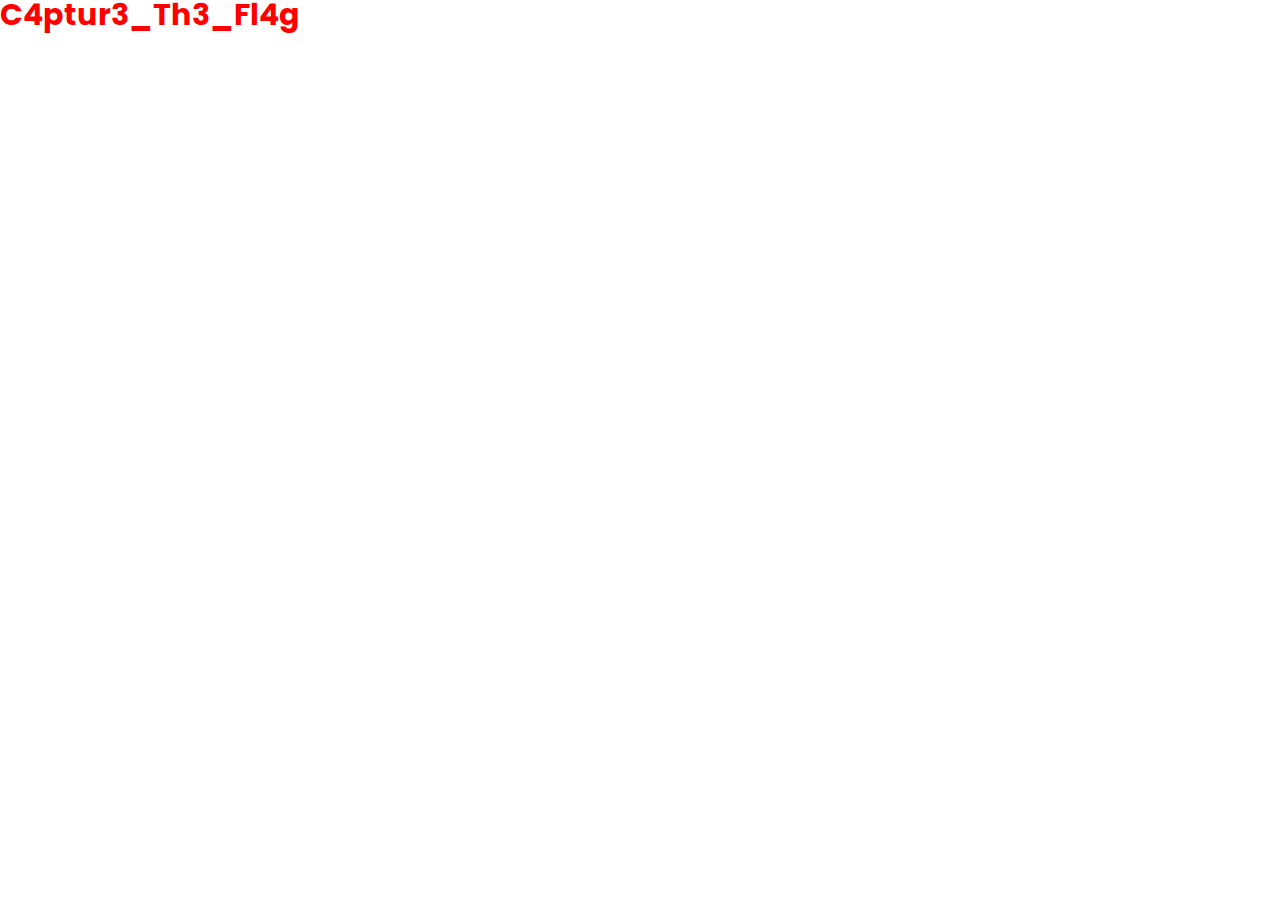
<file: fullName_gradient/index.html>
<!DOCTYPE html>
<html lang="en">
  <head>
    <meta charset="UTF-8" />
    <meta http-equiv="X-UA-Compatible" content="IE=edge" />
    <meta name="viewport" content="width=device-width, initial-scale=1.0" />
    <title>Document</title>
    <link rel="stylesheet" href="./reset.css" />
    <link rel="stylesheet" href="./style.css" />
    <link rel="preconnect" href="https://fonts.googleapis.com" />
    <link rel="preconnect" href="https://fonts.gstatic.com" crossorigin />
    <link
      href="https://fonts.googleapis.com/css2?family=Poppins:wght@300;400;600&display=swap"
      rel="stylesheet"
    />
    <link
      rel="stylesheet"
      href="https://cdnjs.cloudflare.com/ajax/libs/font-awesome/6.2.1/css/all.min.css"
      integrity="sha512-MV7K8+y+gLIBoVD59lQIYicR65iaqukzvf/nwasF0nqhPay5w/9lJmVM2hMDcnK1OnMGCdVK+iQrJ7lzPJQd1w=="
      crossorigin="anonymous"
      referrerpolicy="no-referrer"
    />
  </head>
  <body>
    <h3 class="tirtle">C4ptur3_Th3_Fl4g</h3>
  </body>
</html>
</file>
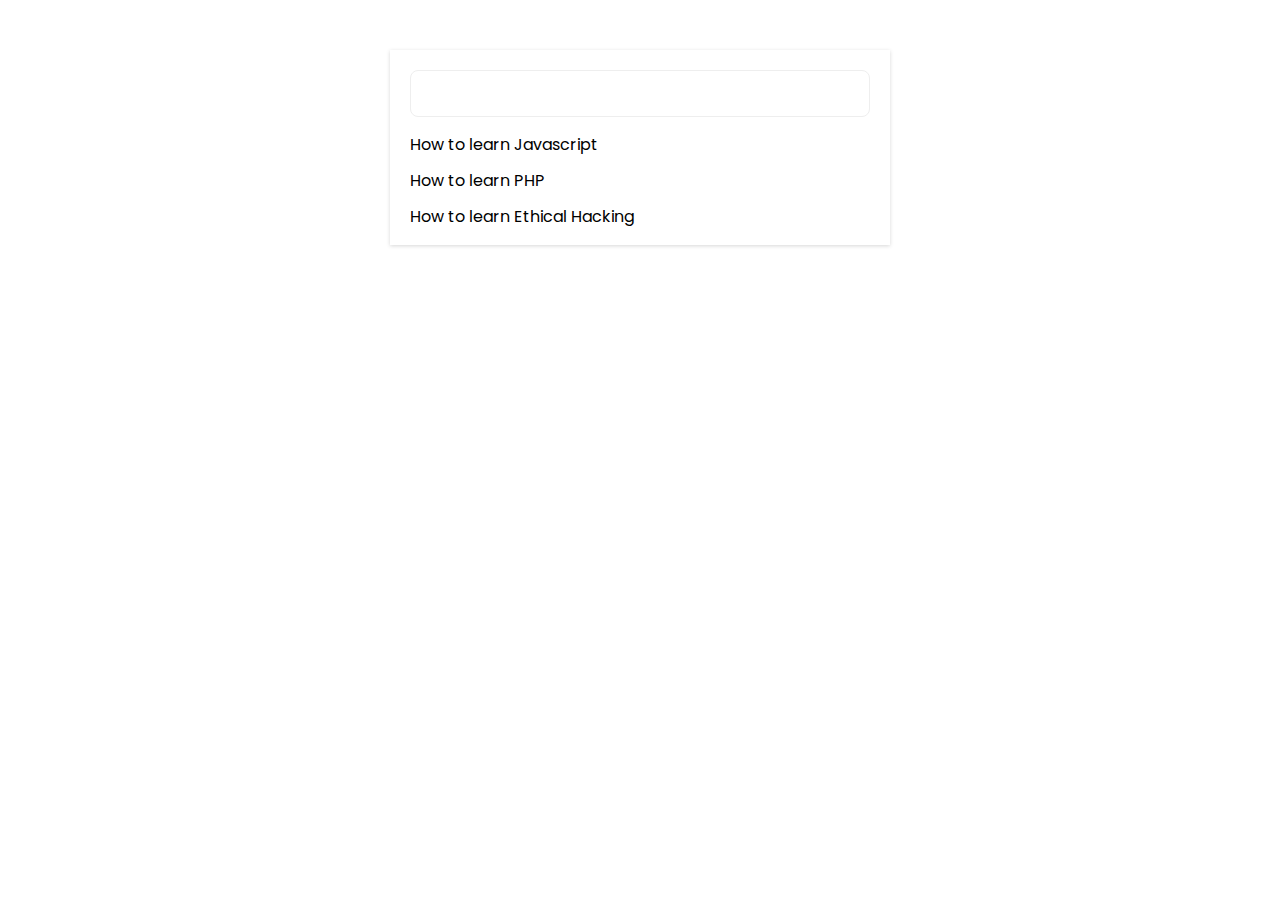
<file: hightlight-search-text/index.html>
<!DOCTYPE html>
<html lang="en">
  <head>
    <meta charset="UTF-8" />
    <meta http-equiv="X-UA-Compatible" content="IE=edge" />
    <meta name="viewport" content="width=device-width, initial-scale=1.0" />
    <title>Hightlight Search Text</title>
    <link rel="preconnect" href="https://fonts.gstatic.com" />
    <link
      href="https://fonts.googleapis.com/css2?family=Poppins:wght@400;600&display=swap"
      rel="stylesheet"
    />
    <link
      rel="stylesheet"
      href="https://cdnjs.cloudflare.com/ajax/libs/font-awesome/4.7.0/css/font-awesome.min.css"
      integrity="sha512-SfTiTlX6kk+qitfevl/7LibUOeJWlt9rbyDn92a1DqWOw9vWG2MFoays0sgObmWazO5BQPiFucnnEAjpAB+/Sw=="
      crossorigin="anonymous"
    />
    <link rel="stylesheet" href="./style.css" />
  </head>
  <body>
    <div class="dropdown">
      <input type="text" class="input-search" name="" id="" />
      <div class="dropdown-list">
        <div class="dropdown-item">How to learn Javascript</div>
        <div class="dropdown-item">How to learn PHP</div>
        <div class="dropdown-item">How to learn Ethical Hacking</div>
      </div>
    </div>
    <script src="./main.js"></script>
  </body>
</html>
</file>
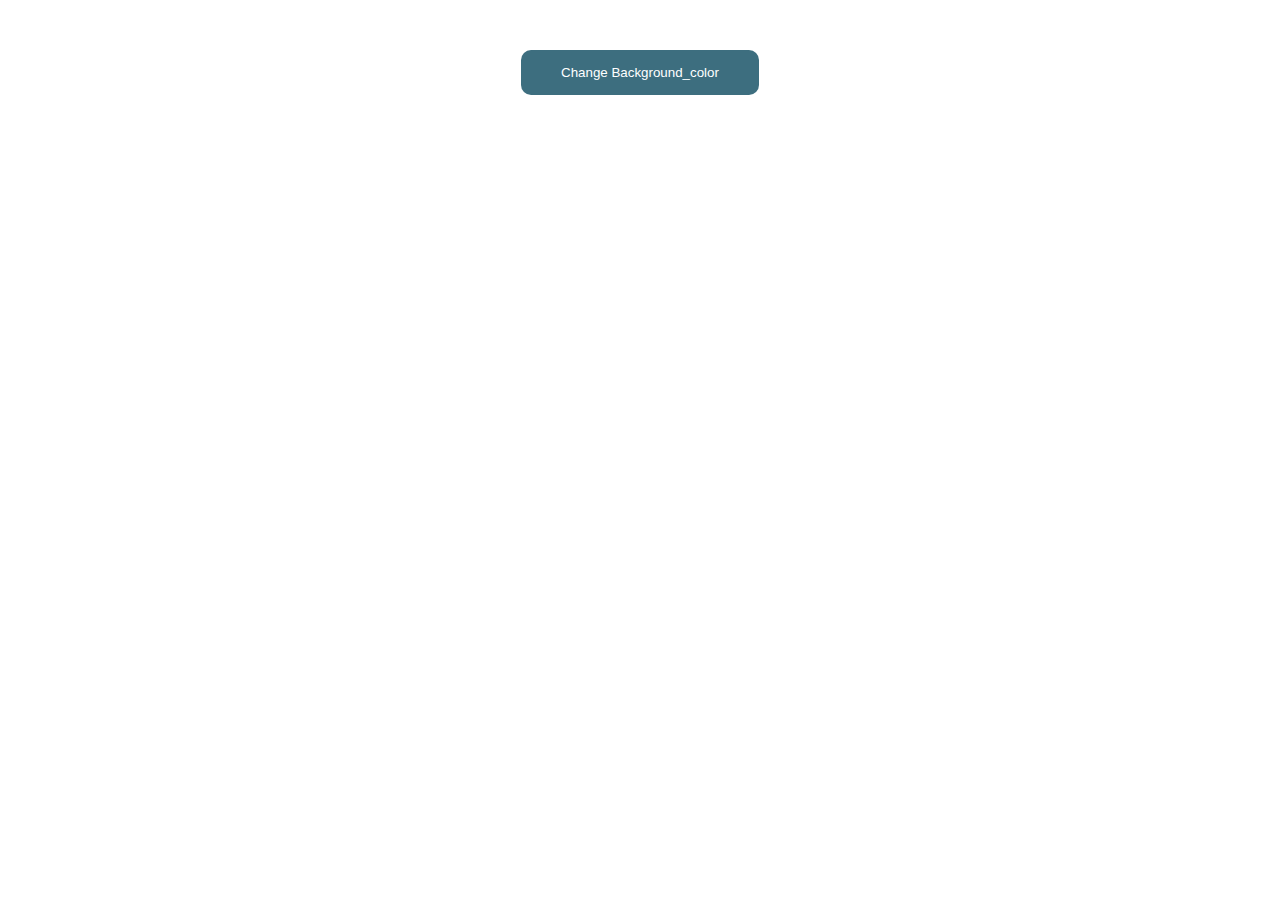
<file: JS_change_bgc_random/index.html>
<!DOCTYPE html>
<html lang="en">
  <head>
    <meta charset="UTF-8" />
    <meta http-equiv="X-UA-Compatible" content="IE=edge" />
    <meta name="viewport" content="width=device-width, initial-scale=1.0" />
    <title>Document</title>
    <link rel="stylesheet" href="./style.css" />
  </head>
  <body>
    <button class="change">Change Background_color</button>
    <script src="./main.js"></script>
  </body>
</html>
</file>
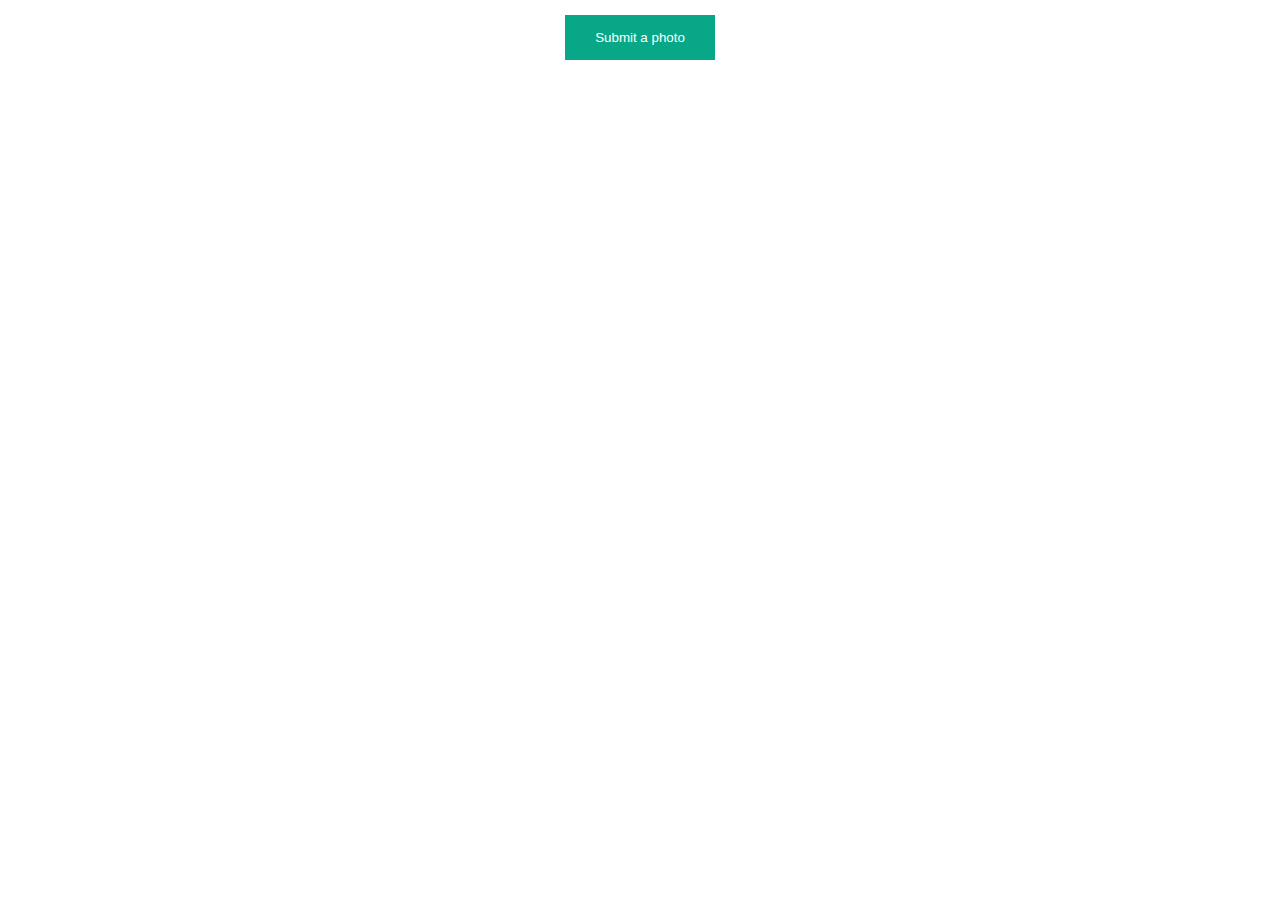
<file: Open-modal/index.html>
<!DOCTYPE html>
<html lang="en">
  <head>
    <meta charset="UTF-8" />
    <meta http-equiv="X-UA-Compatible" content="IE=edge" />
    <title>Open modal</title>
    <link rel="preconnect" href="https://fonts.gstatic.com" />
    <link
      href="https://fonts.googleapis.com/css2?family=Poppins:wght@400;600&display=swap"
      rel="stylesheet"
    />
    <link
      rel="stylesheet"
      href="https://cdnjs.cloudflare.com/ajax/libs/font-awesome/4.7.0/css/font-awesome.min.css"
      integrity="sha512-SfTiTlX6kk+qitfevl/7LibUOeJWlt9rbyDn92a1DqWOw9vWG2MFoays0sgObmWazO5BQPiFucnnEAjpAB+/Sw=="
      crossorigin="anonymous"
    />
    <link rel="stylesheet" href="./style.css" />
  </head>
  <body>
    <button class="button">Submit a photo</button>

    <script src="./main.js"></script>
  </body>
</html>
</file>
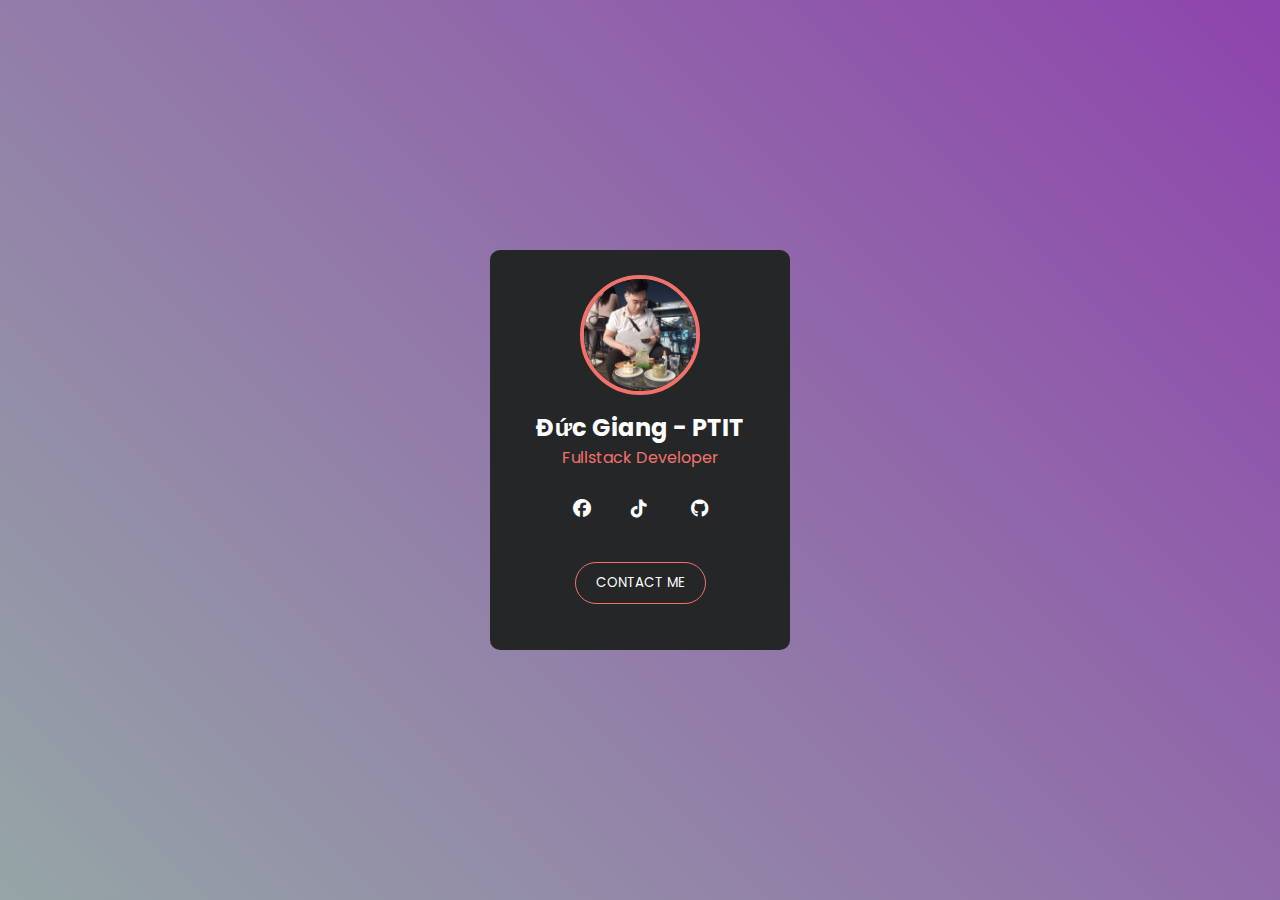
<file: Profile_Card/index.html>
<!DOCTYPE html>
<html lang="en">
  <head>
    <meta charset="UTF-8" />
    <meta http-equiv="X-UA-Compatible" content="IE=edge" />
    <meta name="viewport" content="width=device-width, initial-scale=1.0" />
    <title>Phùng Đức Giang</title>
    <link
      rel="stylesheet"
      href="https://cdnjs.cloudflare.com/ajax/libs/font-awesome/6.2.0/css/all.min.css"
    />
    <link rel="stylesheet" href="style.css" />
  </head>
  <body>
    <div class="card">
      <div class="card_img">
        <img src="avatar.jpg" alt="Phùng Đức Giang" />
      </div>
      <h2>Đức Giang - PTIT</h2>
      <p>Fullstack Developer</p>
      <div class="card_social">
        <a href="https://www.facebook.com/ducgiang.phung.773" target="_blank">
          <i class="fa-brands fa-facebook"></i> </a
        ><a href="https://www.tiktok.com/" target="_blank">
          <i class="fa-brands fa-tiktok"></i>
        </a>
        <a href="https://github.com/Giangattt123/" target="_blank">
          <i class="fa-brands fa-github"></i>
        </a>
      </div>

      <div>
        <a href="https://www.facebook.com/ducgiang.phung.773" target="-blank">
          <button style="border-radius: 30px">CONTACT ME</button>
        </a>
      </div>
    </div>
  </body>
</html>
</file>
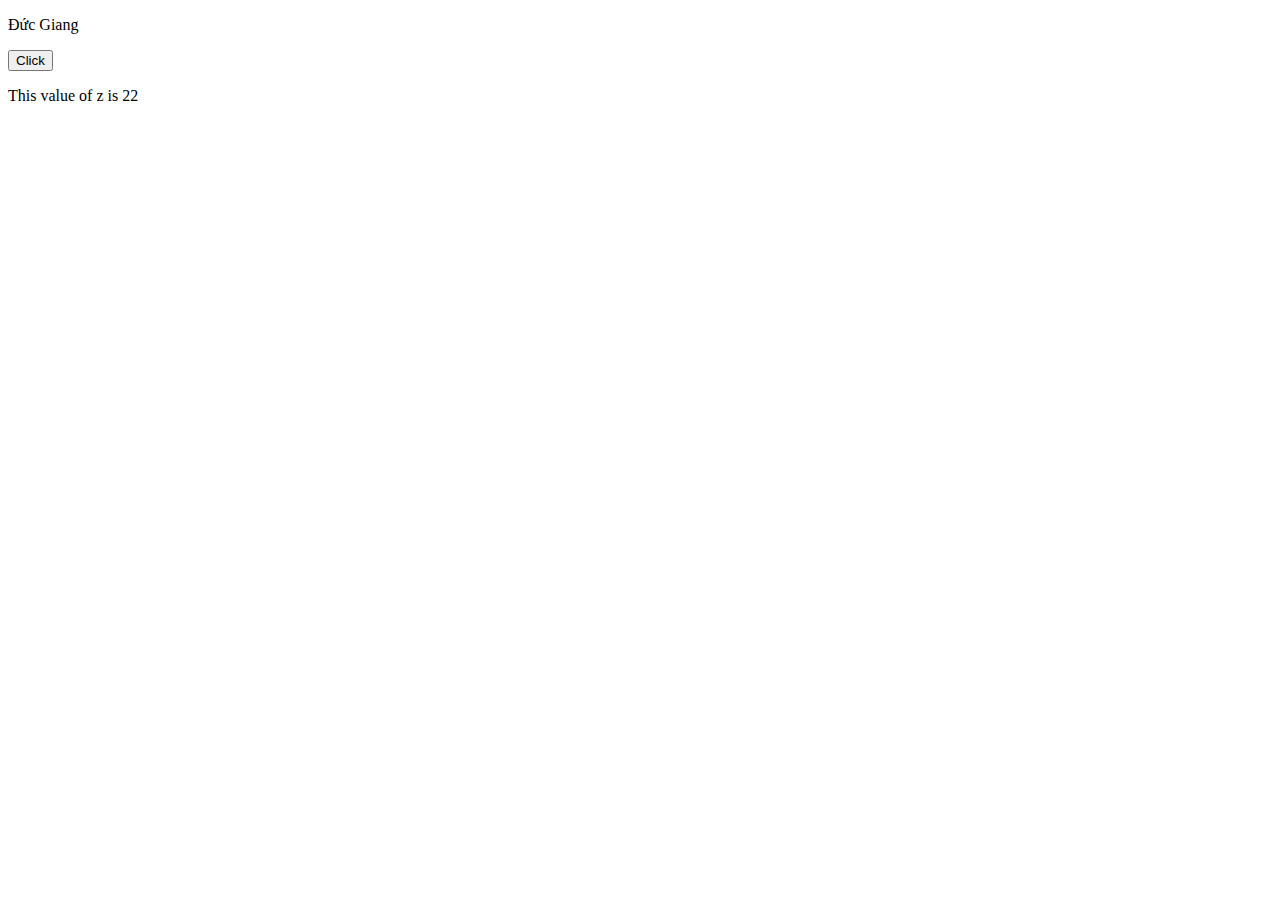
<file: Basic/basic_1/index.html>
<!DOCTYPE html>
<html lang="en">
  <head>
    <meta charset="UTF-8" />
    <meta http-equiv="X-UA-Compatible" content="IE=edge" />
    <meta name="viewport" content="width=device-width, initial-scale=1.0" />
    <title>Document</title>
    <!-- JS đặt trong thẻ head -->
    <script>
      function myFunction() {
        document.getElementById("demo").innerHTML = "Phùng Đức Giang";
      }
    </script>
  </head>
  <body>
    <p id="demo">Đức Giang</p>
    <button type="button" onclick="myFunction()">Click</button>
    <p id="demo1"></p>
    <script>
      x = 10;
      y = 12;
      z = x + y;
      document.getElementById("demo1").innerHTML = "This value of z is " + z;
    </script>
    <!-- JS cũng có thể đặt trong thẻ <body></body> => không khuyến khích bởi có thể làm cho trải nghiệm người dùng không thực sự tốt -->
  </body>
</html>
</file>
<file: fullName_gradient/style.css>
* {
  box-sizing: border-box;
}
html {
  font-size: 62.5%;
}
body {
  font-family: "Poppins", sans-serif;
  font-size: 1.6rem;
  font-weight: normal;
}
img {
  display: block;
  max-width: 100%;
}
.tirtle {
  font-weight: bold;
  font-size: 3rem;
  color: red;
  background-image: linear-gradient(to right bottom #00aefd #ffa400);
}
</file>
<file: hightlight-search-text/style.css>
html {
  box-sizing: border-box;
}
* {
  margin: 0;
  padding: 0;
}
*,
*:before,
*:after {
  box-sizing: border-box;
}
input,
textarea,
select,
button {
  outline: none;
}
input {
  line-height: normal;
}
label,
button {
  cursor: pointer;
}
a {
  text-decoration: none;
}
img {
  display: block;
  max-width: 100%;
}
*,
*:before,
*:after {
  box-sizing: border-box;
}
/* using rem unit */
html {
  font-size: 62.5%;
}
a {
  text-decoration: none;
}
img {
  display: block;
  max-width: 100%;
}
body {
  font-family: "Poppins", sans-serif;
  font-size: 16px;
  line-height: 1;
}
.dropdown {
  position: relative;
  width: 500px;
  padding: 20px;
  background-color: white;
  box-shadow: rgba(0, 0, 0, 0.16) 0px 1px 4px;
  margin: 5rem auto;
}
.input-search {
  width: 100%;
  display: block;
  padding: 10px;
  font-family: "Poppins", sans-serif;
  font-size: 16px;
  line-height: 1;
  border: 1px solid #eee;
  border-radius: 8px;
  color: #333;
}
.dropdown-item {
  margin-top: 20px;
  font-weight: 3400;
}
.primary {
  color: #2979ff;
}
.input-search:focus {
  border-color: #7f8c8d;
}
</file>
<file: JS_change_bgc_random/style.css>
* {
  box-sizing: border-box;
}
html {
  font-size: 62.5%;
}
body {
  font-family: "Poppins", sans-serif;
  font-size: 1.6rem;
  font-weight: normal;
}
img {
  display: block;
  max-width: 100%;
}
.change {
  display: block;
  padding: 15px 40px;
  margin: 50px auto;
  border-radius: 10px;
  border: 0;
  color: white;
  font-family: "Poppins", sans-serif;
  background-color: #3d6e7f;
  cursor: pointer;
}
</file>
<file: Open-modal/style.css>
html {
  box-sizing: border-box;
}
* {
  margin: 0;
  padding: 0;
}
*,
*:before,
*:after {
  box-sizing: border-box;
}
input,
textarea,
select,
button {
  outline: none;
}
input {
  line-height: normal;
}
label,
button {
  cursor: pointer;
}
a {
  text-decoration: none;
}
img {
  display: block;
  max-width: 100%;
}
*,
*:before,
*:after {
  box-sizing: border-box;
}
/* using rem unit */
html {
  font-size: 62.5%;
}
a {
  text-decoration: none;
}
img {
  display: block;
  max-width: 100%;
}
body {
  font-family: "Poppins", sans-serif;
  font-size: 16px;
  line-height: 1;
}
.modal {
  position: fixed;
  top: 0;
  left: 0;
  right: 0;
  bottom: 0;
  z-index: 999999;
  background-color: rgba(0, 0, 0, 0.25);
  display: flex;
  align-items: center;
  justify-content: center;
  flex-direction: column;
  padding: 20px;
  cursor: zoom-out;
}
.modal-content {
  min-height: 350px;
  width: 100%;
  max-width: 800px;
  padding: 25px;
  border-radius: 20px;
  position: relative;
  background-color: #fff;
  cursor: auto;
}
.modal-close {
  display: flex;
  justify-content: center;
  align-items: center;
  position: absolute;
  top: 10px;
  right: 10px;
  width: 30px;
  height: 30px;
  border-radius: 10rem;
  background-color: #6a5af9;
  color: white;
  cursor: pointer;
}
.button {
  display: block;
  width: 150px;
  border: 0;
  background-color: #07a787;
  color: white;
  padding: 15px;
  margin: 15px auto;
}
</file>
<file: Profile_Card/style.css>
@import url("https://fonts.googleapis.com/css?family=Poppins:400,500,600,700&display=swap");

:root {
  --pink-color: #f2726a;
  --purple-color: #a29bfe;
}

* {
  margin: 0;
  padding: 0;
  box-sizing: border-box;
  font-family: "Poppins", sans-serif;
}

body {
  height: 100vh;
  background: linear-gradient(45deg, #95a5a6, #8e44ad);
  display: flex;
  justify-content: center;
  align-items: center;
}

.card {
  width: 300px;
  height: 400px;
  border-radius: 10px;
  text-align: center;
  background-color: #242628;
  overflow: hidden;
  margin: 0 30px;
}

.card_img {
  width: 120px;
  height: 120px;
  overflow: hidden;
  transition: 0.25s;
  margin: 0 auto;
  transform: translateY(25px);
  border-radius: 50%;
  border: 4px solid var(--pink-color);
  cursor: pointer;
}

.card_img:hover {
  width: 100%;
  height: 100%;
  border-radius: unset;
  border: unset;
  transform: unset;
}

img {
  width: 100%;
  height: 100%;
  object-fit: cover;
  object-position: center;
}

h2 {
  color: #fff;
  margin-top: 40px;
}

p {
  color: var(--pink-color);
}

.card_social a {
  text-decoration: none;
  color: #fff;
  margin: 25px 20px 40px;
  display: inline-block;
  font-size: 18px;
  transition: 0.25s;
}

.card_social a:hover {
  color: var(--pink-color);
}

button {
  outline: none;
  border: none;
  color: #fff;
  background-color: transparent;
  border: 1px solid var(--pink-color);
  padding: 10px 20px;
  border-radius: inherit;
  cursor: pointer;
  transition: 0.25s;
}

button:hover {
  background-color: #9b59b6;
}
</file>
